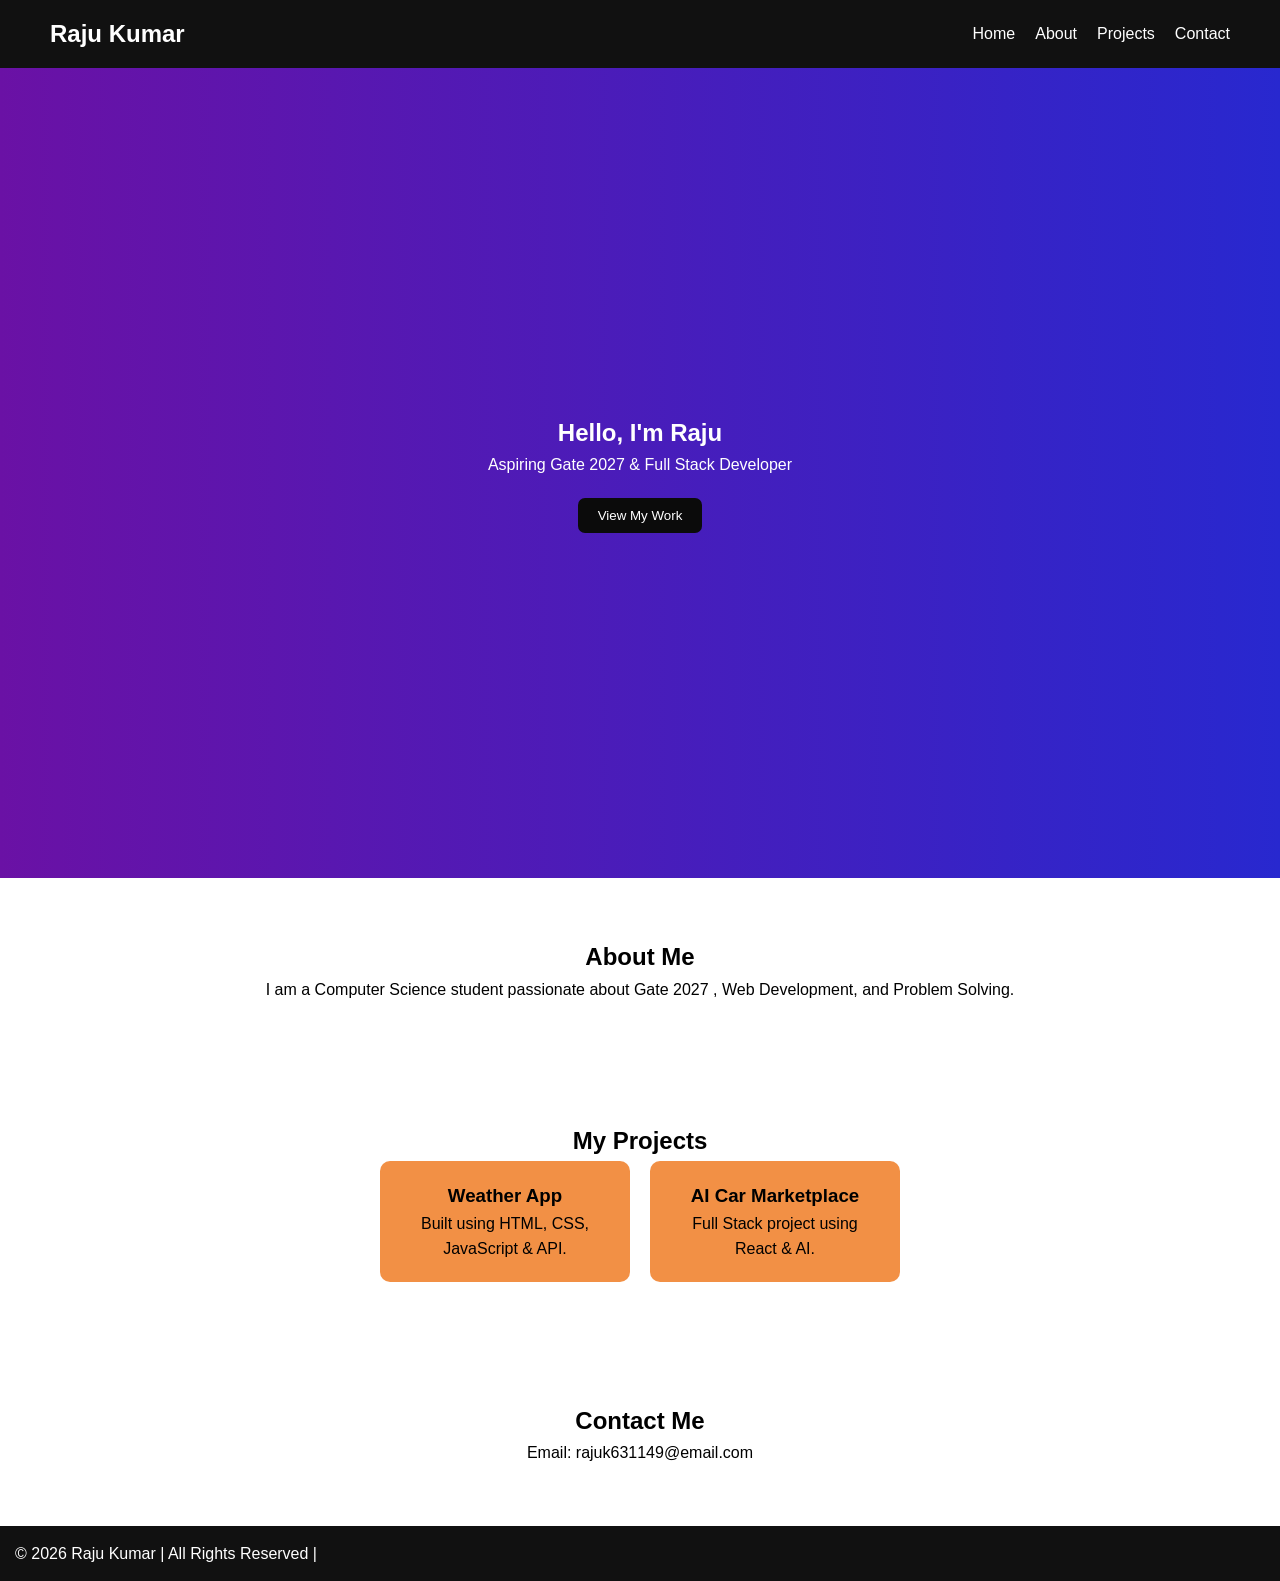
<file: Week-1/Assignment-1/index.html>
<!doctype html>
<html lang="en">
  <head>
    <meta charset="UTF-8" />
    <title>Raju Kumar | Portfolio</title>
    <link rel="stylesheet" href="style.css" />
    <link
      rel="shortcut icon"
      href="icons8-portfolio-64.png"
      type="image/x-icon"
    />
  </head>
  <body>
    <header>
      <nav>
        <h2 class="logo">Raju Kumar</h2>
        <ul>
          <li><a href="#home">Home</a></li>
          <li><a href="#about">About</a></li>
          <li><a href="#projects">Projects</a></li>
          <li><a href="#contact">Contact</a></li>
        </ul>
      </nav>
    </header>

    <section id="home" class="hero">
      <h1>Hello, I'm Raju</h1>
      <p>Aspiring Gate 2027 & Full Stack Developer</p>
      <button>View My Work</button>
    </section>

    <section id="about">
      <h2>About Me</h2>
      <p>
        I am a Computer Science student passionate about Gate 2027 , Web
        Development, and Problem Solving.
      </p>
    </section>

    <section id="projects">
      <h2>My Projects</h2>
      <div class="project-container">
        <div class="project-card">
          <h3>Weather App</h3>
          <p>Built using HTML, CSS, JavaScript & API.</p>
        </div>
        <div class="project-card">
          <h3>AI Car Marketplace</h3>
          <p>Full Stack project using React & AI.</p>
        </div>
      </div>
    </section>

    <section id="contact">
      <h2>Contact Me</h2>
      <p>Email: rajuk631149@email.com</p>
    </section>

    <footer>
      <p>© 2026 Raju Kumar | All Rights Reserved |</p>
    </footer>
  </body>
</html>
</file>
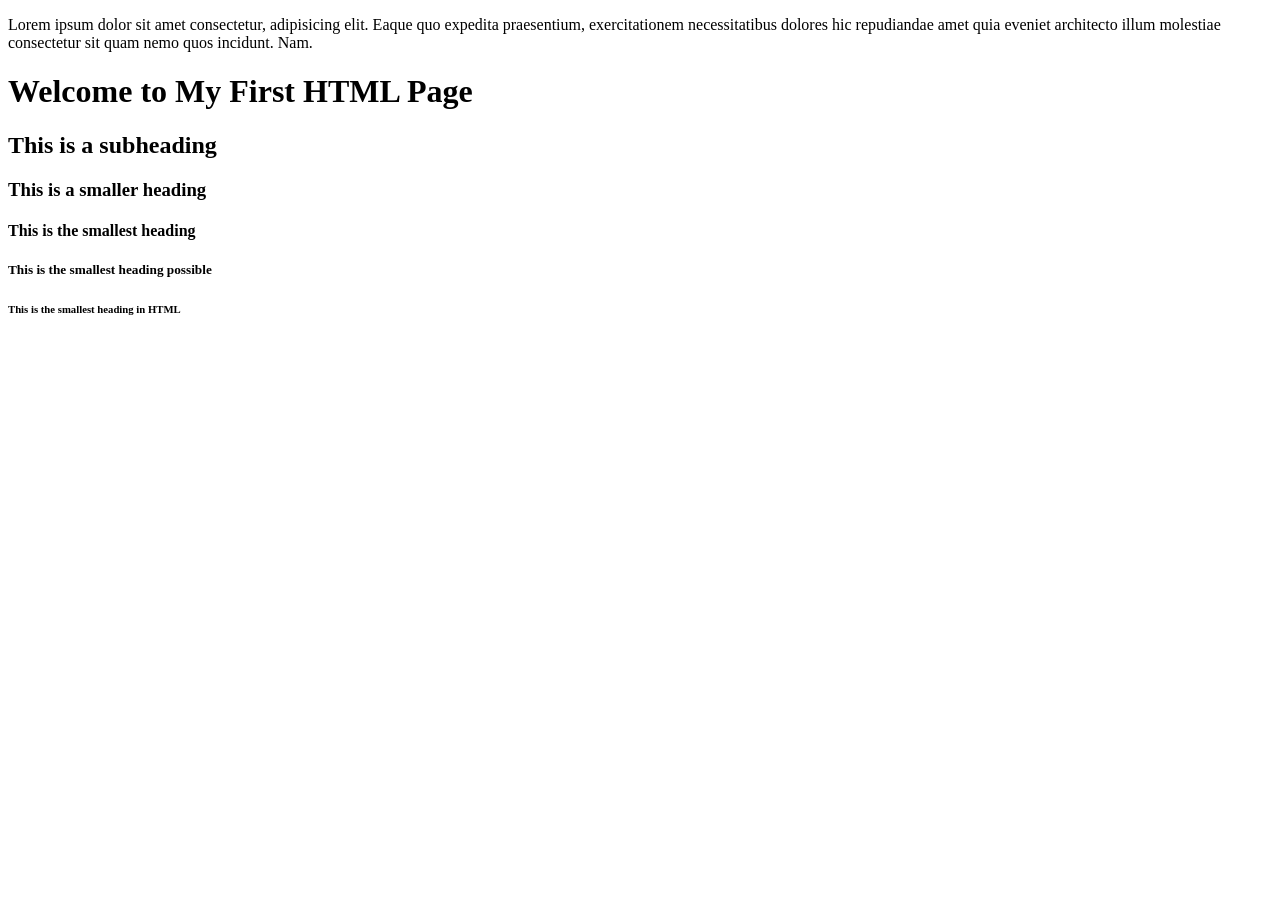
<file: Week-1/Html/index.html>
<!DOCTYPE html>
<html lang="en">
<head>
    <meta charset="UTF-8">
    <meta name="viewport" content="width=device-width, initial-scale=1.0">
    <title>This is first Html page</title>
</head>
<body>
    <p>Lorem ipsum dolor sit amet consectetur, adipisicing elit. Eaque quo expedita praesentium, exercitationem necessitatibus dolores hic repudiandae amet quia eveniet architecto illum molestiae consectetur sit quam nemo quos incidunt. Nam.</p>
    <h1>Welcome to My First HTML Page</h1>
    <h2>This is a subheading</h2>
    <h3>This is a smaller heading</h3>
    <h4>This is the smallest heading</h4>
    <h5>This is the smallest heading possible</h5>
    <h6>This is the smallest heading in HTML</h6>
   
</body>
</html>
</file>
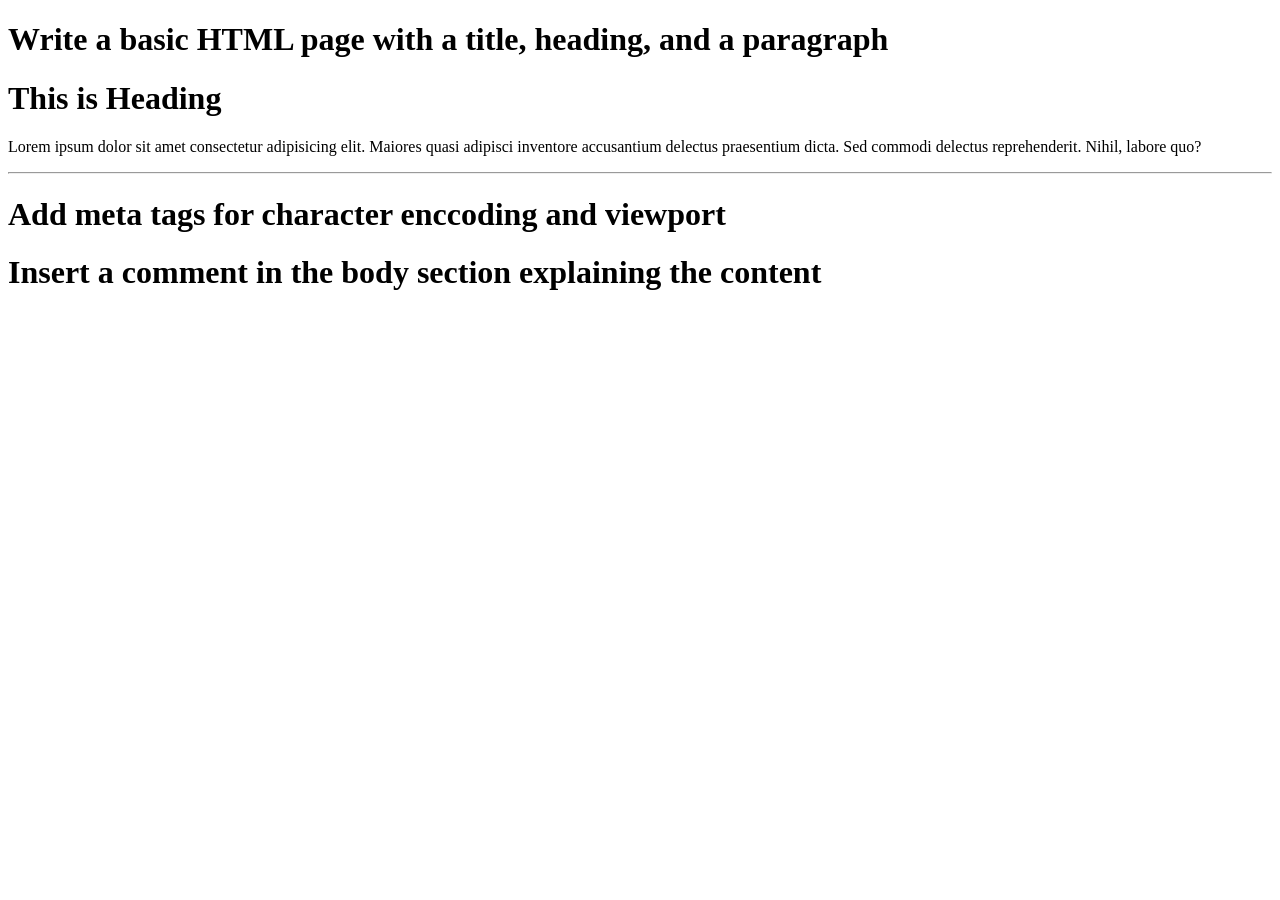
<file: Week-1/Html/chapter-01.html>
<!doctype html>
<html lang="en">
  <head>
    <meta charset="UTF-8" />
    <meta name="viewport" content="width=device-width, initial-scale=1.0" />
    <title>Html Learning phase</title>
  </head>
  <body>
    <h1>Write a basic HTML page with a title, heading, and a paragraph</h1>
    <h1>This is Heading</h1>
    <p>
      Lorem ipsum dolor sit amet consectetur adipisicing elit. Maiores quasi
      adipisci inventore accusantium delectus praesentium dicta. Sed commodi
      delectus reprehenderit. Nihil, labore quo?
    </p>
    <hr />
    <h1>Add meta tags for character enccoding and viewport</h1>
    <!-- Character Encoding -->

    <!-- <meta charset="UTF-8"> -->

    <!-- Viewport for Responsiveness -->

    <!-- <meta name="viewport" content="width=device-width, initial-scale=1.0"> -->
    <h1>Insert a comment in the body section explaining the content</h1>
    <!-- this is comment -->
  </body>
</html>
</file>
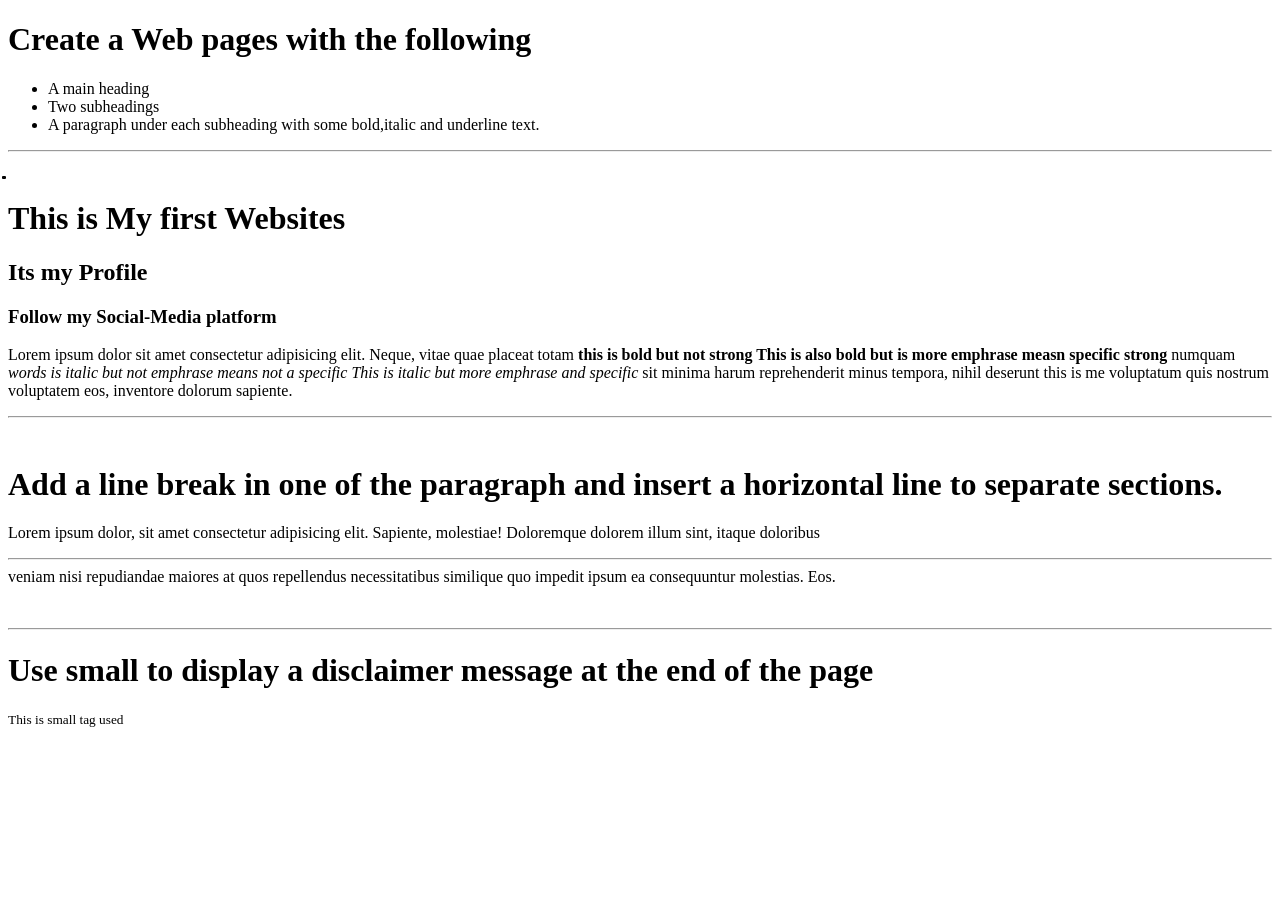
<file: Week-1/Html/chapter-02.html>
<!doctype html>
<html lang="en">
  <head>
    <meta charset="UTF-8" />
    <meta name="viewport" content="width=device-width, initial-scale=1.0" />
    <title>Web-page</title>
  </head>
  <body>
    <h1>Create a Web pages with the following</h1>
    <ul>
      <li>A main heading</li>
      <li>Two subheadings</li>
      <li>
        A paragraph under each subheading with some bold,italic and underline
        text.
      </li>
    </ul>
    <hr />
    ̥̥̥̥̥
    <br />
    <h1>This is My first Websites</h1>
    <h2>Its my Profile</h2>
    <h3>Follow my Social-Media platform</h3>
    <p>
      Lorem ipsum dolor sit amet consectetur adipisicing elit. Neque, vitae quae
      placeat totam <b>this is bold but not strong </b>
      <strong
        >This is also bold but is more emphrase measn specific strong </strong
      >numquam <i>words is italic but not emphrase means not a specific</i>
      <em>This is italic but more emphrase and specific</em> sit minima harum
      reprehenderit minus tempora, nihil deserunt
      <underline> this is me </underline> voluptatum quis nostrum voluptatem
      eos, inventore dolorum sapiente.
    </p>
    <hr>
    <br>
    <h1>
        Add a line break in one of the paragraph and insert a horizontal line to separate sections.
    </h1>
    <p>Lorem ipsum dolor, sit amet consectetur adipisicing elit. Sapiente, molestiae! Doloremque dolorem illum sint, itaque doloribus 
        <br>
        <hr>
        veniam nisi repudiandae maiores at quos repellendus necessitatibus similique quo impedit ipsum ea consequuntur molestias. Eos.</p>
 <br>
        <hr>
    <h1>Use small to display a disclaimer message at the end of the page </h1>
<small>This is small tag used </small>
  </body>
</html>
</file>
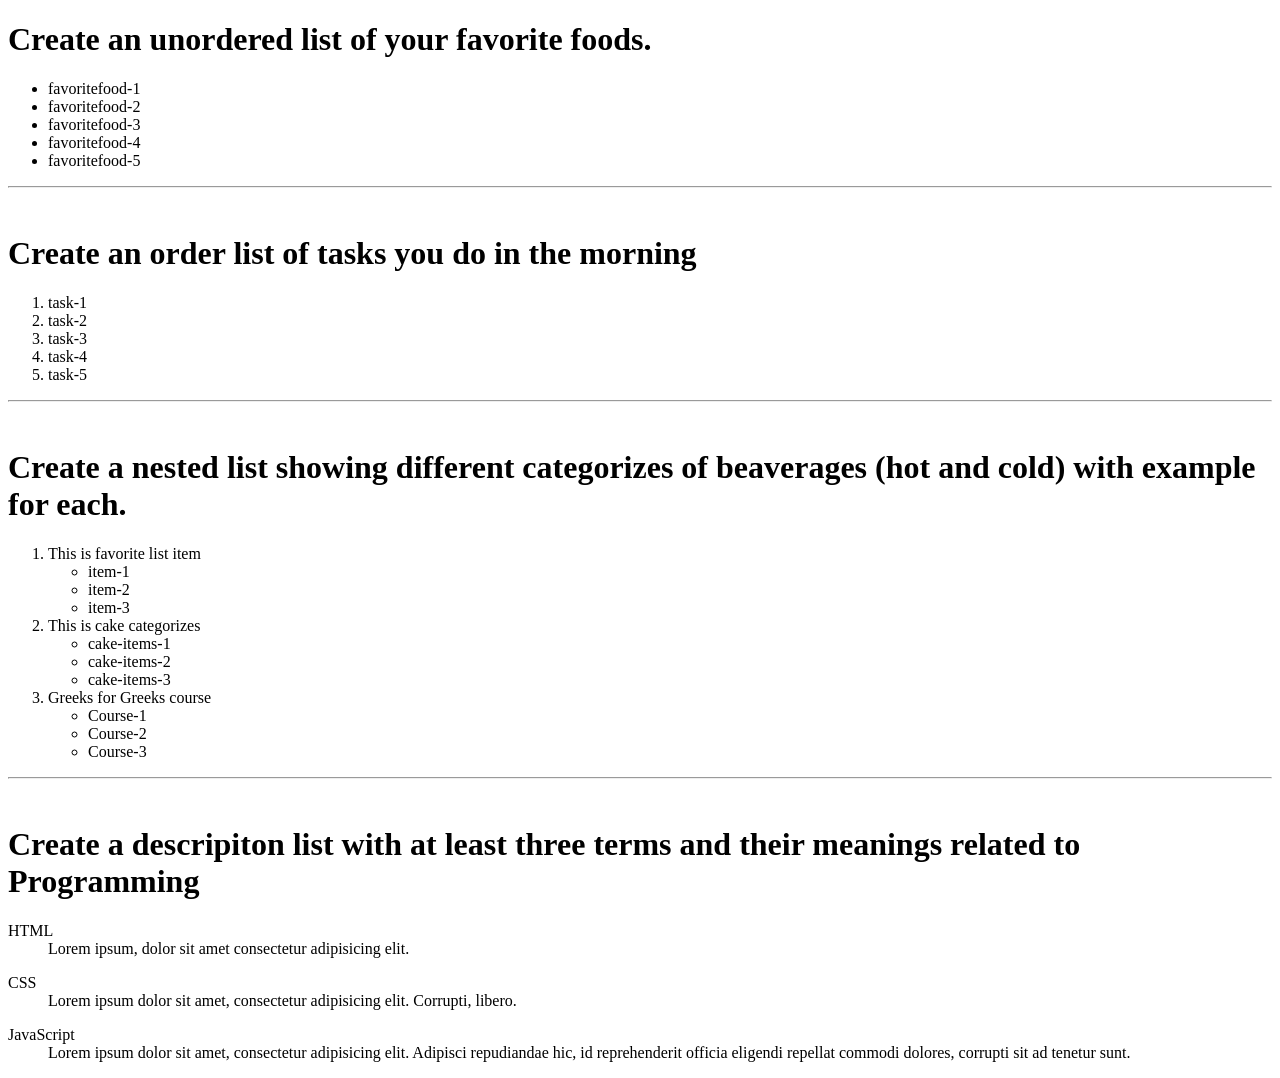
<file: Week-1/Html/chapter-03.html>
<!doctype html>
<html lang="en">
  <head>
    <meta charset="UTF-8" />
    <meta name="viewport" content="width=device-width, initial-scale=1.0" />
    <title>List-Topics</title>
  </head>
  <body>
    <h1>Create an unordered list of your favorite foods.</h1>
    <ul>
      <li>favoritefood-1</li>
      <li>favoritefood-2</li>
      <li>favoritefood-3</li>
      <li>favoritefood-4</li>
      <li>favoritefood-5</li>
    </ul>
    <hr />
    <br />
    <h1>Create an order list of tasks you do in the morning</h1>
    <ol>
      <li>task-1</li>
      <li>task-2</li>
      <li>task-3</li>
      <li>task-4</li>
      <li>task-5</li>
    </ol>
    <hr />
    <br />
    <h1>
      Create a nested list showing different categorizes of beaverages (hot and
      cold) with example for each.
    </h1>
    <ol>
      <li>
        This is favorite list item
        <ul>
          <li>item-1</li>
          <li>item-2</li>
          <li>item-3</li>
        </ul>
      </li>
      <li>
        This is cake categorizes
        <ul>
          <li>cake-items-1</li>
          <li>cake-items-2</li>
          <li>cake-items-3</li>
        </ul>
      </li>
      <li>
        Greeks for Greeks course
        <ul>
          <li>Course-1</li>
          <li>Course-2</li>
          <li>Course-3</li>
        </ul>
      </li>
    </ol>
    <hr />
    <br />
    <h1>
      Create a descripiton list with at least three terms and their meanings
      related to Programming
    </h1>
    <dl>
      <dt>HTML</dt>
      <dd>Lorem ipsum, dolor sit amet consectetur adipisicing elit.</dd>
    </dl>
    <dl>
      <dt>CSS</dt>
      <dd>
        Lorem ipsum dolor sit amet, consectetur adipisicing elit. Corrupti,
        libero.
      </dd>
    </dl>
    <dl>
      <dt>JavaScript</dt>
      <dd>
        Lorem ipsum dolor sit amet, consectetur adipisicing elit. Adipisci
        repudiandae hic, id reprehenderit officia eligendi repellat commodi
        dolores, corrupti sit ad tenetur sunt.
      </dd>
    </dl>
  </body>
</html>
</file>
<file: Week-1/Assignment-1/style.css>
* {
    margin: 0;
    padding: 0;
    box-sizing: border-box;
    font-family: Arial, sans-serif;
}

body {
    line-height: 1.6;
}

header {
    background: #111;
    color: white;
    padding: 15px 50px;
}

nav {
    display: flex;
    justify-content: space-between;
    align-items: center;
}

nav ul {
    list-style: none;
    display: flex;
    gap: 20px;
}

nav a {
    color: white;
    text-decoration: none;
    transition: 0.3s;
}

nav a:hover {
    color: #21e047;
}

.hero {
    height: 90vh;
    display: flex;
    flex-direction: column;
    justify-content: center;
    align-items: center;
    background: linear-gradient(to right, #6a11a5, #2828cf);
    color: white;
    text-align: center;
}

button {
    padding: 10px 20px;
    margin-top: 20px;
    border: none;
    background: #0b0b0b;
    color: white;
    cursor: pointer;
    transition: 0.3s;
    border-radius: 7px;
}

button:hover {
    background: #00adb5;
    transform: scale(1.1);
}

section {
    padding: 60px 50px;
    text-align: center;
}

.project-container {
    display: flex;
    justify-content: center;
    gap: 20px;
    flex-wrap: wrap;
}

.project-card {
    padding: 20px;
    width: 250px;
    border-radius: 10px;
    background: #f29045;
    /* border: 0.5px solid black; */
    transition: 0.3s;
}

.project-card:hover {
    transform: translateY(-10px);
    box-shadow: 0px 5px 15px rgba(0,0,0,0.2);
}

footer {
    background: #111;
    color: white;
    padding: 15px;
}

@media (max-width: 768px) {
    nav {
        flex-direction: column;
        gap: 10px;
    }

    .project-container {
        flex-direction: column;
        align-items: center;
    }
}
</file>
